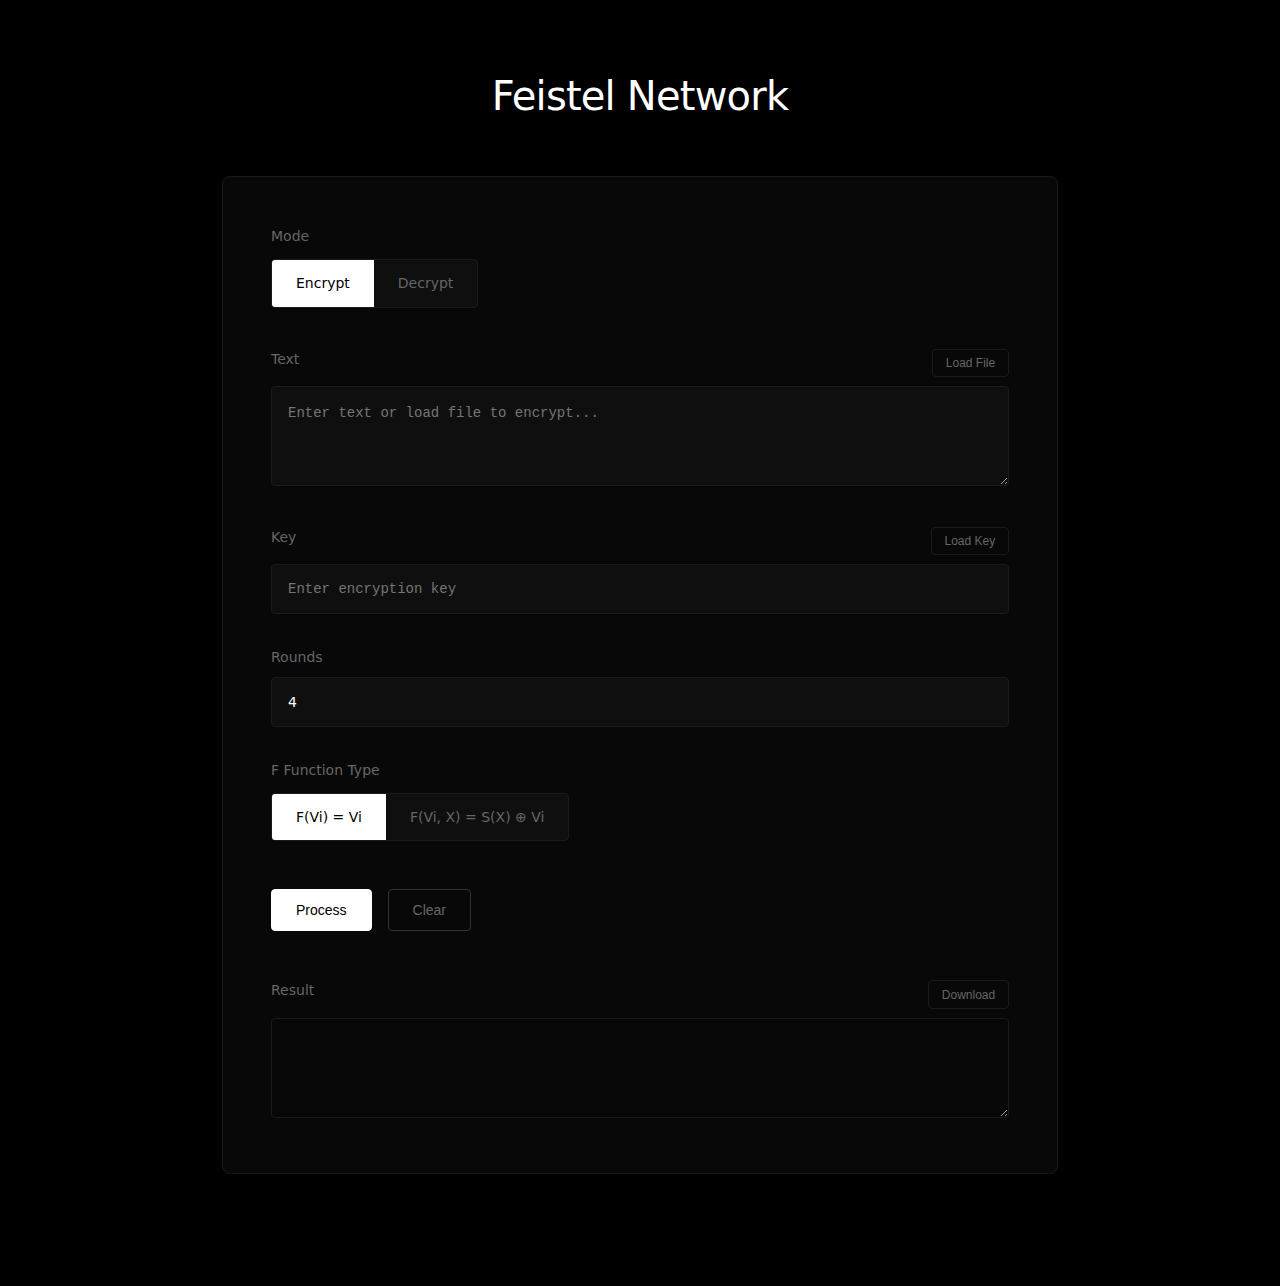
<file: index.html>
<!DOCTYPE html>
<html lang="en">
  <head>
    <meta charset="UTF-8" />
    <meta name="viewport" content="width=device-width, initial-scale=1.0" />
    <title>Feistel Network - Encryption/Decryption</title>
    <link rel="stylesheet" href="style.css" />
    <link rel="icon" href="icon.png">
  </head>
  <body>
    <div id="notifications" class="notifications-container"></div>
    <div class="container">
      <header>
        <h1 class="title">Feistel Network</h1>
      </header>

      <main>
        <section class="cipher-section">
          <div class="mode-selector">
            <label class="mode-label">Mode</label>
            <div class="mode-toggle">
              <input
                type="radio"
                id="encryptMode"
                name="mode"
                value="encrypt"
                checked
              />
              <label for="encryptMode" class="mode-option">Encrypt</label>
              <input
                type="radio"
                id="decryptMode"
                name="mode"
                value="decrypt"
              />
              <label for="decryptMode" class="mode-option">Decrypt</label>
            </div>
          </div>

          <div class="input-group">
            <div class="input-header">
              <label for="plaintext">Text</label>
              <button id="loadFileBtn" class="file-btn">Load File</button>
              <input
                type="file"
                id="fileInput"
                accept=".txt,.zvh"
                style="display: none"
              />
            </div>
            <textarea
              id="plaintext"
              placeholder="Enter your text here"
            ></textarea>
          </div>

          <div class="input-group">
            <div class="input-header">
              <label for="key">Key</label>
              <button id="loadKeyBtn" class="file-btn">Load Key</button>
              <input
                type="file"
                id="keyInput"
                accept=".txt"
                style="display: none"
              />
            </div>
            <input type="text" id="key" placeholder="Enter encryption key" />
          </div>

          <div class="input-group">
            <label for="rounds">Rounds</label>
            <input type="number" id="rounds" min="1" max="16" value="4" />
          </div>

          <div class="input-group">
            <label class="mode-label">F Function Type</label>
            <div class="mode-toggle">
              <input
                type="radio"
                id="functionSimple"
                name="function"
                value="simple"
                checked
              />
              <label for="functionSimple" class="mode-option">F(Vi) = Vi</label>
              <input
                type="radio"
                id="functionComplex"
                name="function"
                value="complex"
              />
              <label for="functionComplex" class="mode-option"
                >F(Vi, X) = S(X) ⊕ Vi</label
              >
            </div>
          </div>

          <div class="controls">
            <button id="processBtn" class="btn primary">Process</button>
            <button id="clearBtn" class="btn clear">Clear</button>
          </div>

          <div class="output-section">
            <div class="input-group">
              <div class="input-header">
                <label for="result">Result</label>
                <button id="downloadBtn" class="file-btn">Download</button>
              </div>
              <textarea id="result" readonly></textarea>
            </div>
          </div>
        </section>
      </main>
    </div>

    <script src="script.js"></script>
  </body>
</html>
</file>
<file: style.css>
* {
  margin: 0;
  padding: 0;
  box-sizing: border-box;
}

:root {
  --bg-primary: #000000;
  --bg-card: #080808;
  --bg-input: #0f0f0f;
  --text-primary: #ffffff;
  --text-secondary: #666666;
  --text-muted: #333333;
  --accent: #ffffff;
  --accent-soft: #f5f5f5;
  --border: #1a1a1a;
  --shadow: rgba(255, 255, 255, 0.05);
}

body {
  font-family: "Inter", -apple-system, BlinkMacSystemFont, "Segoe UI", system-ui,
    sans-serif;
  background: var(--bg-primary);
  color: var(--text-primary);
  min-height: 100vh;
  line-height: 1.6;
  font-weight: 400;
  -webkit-font-smoothing: antialiased;
  -moz-osx-font-smoothing: grayscale;
}

.container {
  max-width: 900px;
  margin: 0 auto;
  padding: 4rem 2rem;
}

header {
  text-align: center;
  margin-bottom: 3rem;
}

.title {
  font-size: 2.5rem;
  font-weight: 300;
  letter-spacing: -0.02em;
  color: var(--text-primary);
  margin: 0;
}

.cipher-section {
  background: var(--bg-card);
  border: 1px solid var(--border);
  border-radius: 8px;
  padding: 3rem;
  margin-bottom: 3rem;
}

.mode-selector {
  margin-bottom: 2.5rem;
}

.mode-label {
  display: block;
  margin-bottom: 0.75rem;
  font-size: 0.875rem;
  font-weight: 500;
  color: var(--text-secondary);
}

.mode-toggle {
  display: flex;
  background: var(--bg-input);
  border: 1px solid var(--border);
  border-radius: 4px;
  overflow: hidden;
  width: fit-content;
}

.mode-toggle input[type="radio"] {
  display: none;
}

.mode-option {
  padding: 0.75rem 1.5rem;
  font-size: 0.875rem;
  font-weight: 500;
  color: var(--text-secondary);
  cursor: pointer;
  transition: all 0.2s ease;
  border: none;
  background: transparent;
  margin: 0;
}

.mode-toggle input[type="radio"]:checked + .mode-option {
  background: var(--accent);
  color: var(--bg-primary);
}

.mode-option:hover:not(
    .mode-toggle input[type="radio"]:checked + .mode-option
  ) {
  background: var(--bg-card);
  color: var(--text-primary);
}

.input-group {
  margin-bottom: 2rem;
}

.input-group:last-child {
  margin-bottom: 0;
}

.input-header {
  display: flex;
  justify-content: space-between;
  align-items: center;
  margin-bottom: 0.5rem;
}

.file-btn {
  padding: 0.4rem 0.8rem;
  background: transparent;
  border: 1px solid var(--border);
  border-radius: 4px;
  color: var(--text-secondary);
  font-size: 0.75rem;
  font-weight: 500;
  cursor: pointer;
  transition: all 0.2s ease;
}

.file-btn:hover {
  border-color: var(--accent);
  color: var(--text-primary);
  background: var(--bg-input);
}

.notifications-container {
  position: fixed;
  top: 2rem;
  right: 2rem;
  z-index: 1000;
  display: flex;
  flex-direction: column;
  gap: 0.5rem;
}

.notification {
  background: var(--bg-card);
  border: 1px solid var(--border);
  border-radius: 4px;
  padding: 1rem 1.5rem;
  color: var(--text-primary);
  font-size: 0.875rem;
  max-width: 300px;
  box-shadow: 0 4px 12px rgba(0, 0, 0, 0.3);
  transform: translateX(100%);
  opacity: 0;
  transition: all 0.3s ease;
}

.notification.show {
  transform: translateX(0);
  opacity: 1;
}

.notification.error {
  border-color: #ff4757;
  color: #ff4757;
}

.notification.success {
  border-color: var(--accent);
  color: var(--accent);
}

.notification.warning {
  border-color: #ffa502;
  color: #ffa502;
}

label {
  display: block;
  margin-bottom: 0.5rem;
  font-size: 0.875rem;
  font-weight: 500;
  color: var(--text-secondary);
  text-transform: none;
  letter-spacing: normal;
}

input,
textarea {
  width: 100%;
  padding: 1rem;
  background: var(--bg-input);
  border: 1px solid var(--border);
  border-radius: 4px;
  color: var(--text-primary);
  font-size: 0.875rem;
  font-family: "SF Mono", Monaco, "Cascadia Code", "Roboto Mono", Consolas,
    "Courier New", monospace;
  transition: border-color 0.2s ease, box-shadow 0.2s ease;
  resize: vertical;
}

input:focus,
textarea:focus {
  outline: none;
  border-color: var(--accent);
  box-shadow: 0 0 0 3px rgba(255, 255, 255, 0.1);
}

textarea {
  min-height: 100px;
  line-height: 1.5;
}

textarea:read-only {
  background: var(--bg-card);
  color: var(--text-secondary);
  cursor: default;
}

textarea:read-only:focus {
  border-color: var(--border);
  box-shadow: none;
}

input[type="number"] {
  font-family: inherit;
}

.controls {
  display: flex;
  gap: 1rem;
  margin: 3rem 0;
  justify-content: flex-start;
}

.btn {
  padding: 0.75rem 1.5rem;
  border: 1px solid var(--border);
  border-radius: 4px;
  font-size: 0.875rem;
  font-weight: 500;
  cursor: pointer;
  transition: all 0.2s ease;
  background: transparent;
  color: var(--text-primary);
  text-transform: none;
  letter-spacing: normal;
}

.btn:hover {
  border-color: var(--accent);
  background: var(--bg-input);
}

.btn:active {
  transform: translateY(1px);
}

.btn.primary {
  background: var(--accent);
  color: var(--bg-primary);
  border-color: var(--accent);
}

.btn.primary:hover {
  background: var(--accent-soft);
  border-color: var(--accent-soft);
}

.btn.clear {
  color: var(--text-secondary);
  border-color: var(--text-muted);
}

.btn.clear:hover {
  color: var(--text-primary);
  border-color: var(--border);
}

.output-section {
  margin-top: 2rem;
}

.avalanche-section {
  margin-top: 1rem;
  text-align: center;
}

.processing {
  opacity: 0.6;
  cursor: not-allowed;
}

@media (max-width: 768px) {
  .container {
    padding: 2rem 1rem;
  }

  .title {
    font-size: 2rem;
  }

  .cipher-section {
    padding: 2rem;
  }

  .controls {
    flex-direction: column;
  }

  .btn {
    width: 100%;
  }

  .notifications-container {
    top: 1rem;
    right: 1rem;
    left: 1rem;
  }

  .notification {
    max-width: none;
  }

  .input-header {
    flex-direction: column;
    align-items: flex-start;
    gap: 0.5rem;
  }
}

*,
*::before,
*::after {
  animation: none !important;
  transition: border-color 0.2s ease, box-shadow 0.2s ease,
    background-color 0.2s ease, opacity 0.2s ease !important;
}

::-webkit-scrollbar {
  width: 1px;
}

::-webkit-scrollbar-track {
  background: var(--bg-primary);
}

::-webkit-scrollbar-thumb {
  background: var(--border);
}

.subtitle {
  font-size: 1rem;
  color: var(--text-secondary);
  margin-top: 0.5rem;
  font-weight: 400;
}

.back-button-container {
  margin-bottom: 2rem;
}

.research-controls {
  display: grid;
  grid-template-columns: repeat(auto-fit, minmax(200px, 1fr));
  gap: 1.5rem;
  margin-bottom: 2rem;
}

.results-section {
  margin-top: 3rem;
}

.results-grid {
  display: grid;
  grid-template-columns: 1fr 1fr;
  gap: 2rem;
  margin-bottom: 2rem;
}

.results-panel {
  background: var(--bg-input);
  border: 1px solid var(--border);
  border-radius: 4px;
  padding: 1.5rem;
}

.results-panel h3 {
  font-size: 1rem;
  font-weight: 500;
  color: var(--text-primary);
  margin-bottom: 1rem;
}

.round-results {
  max-height: 300px;
  overflow-y: auto;
  font-family: "SF Mono", Monaco, "Cascadia Code", "Roboto Mono", Consolas,
    "Courier New", monospace;
  font-size: 0.875rem;
}

.round-item {
  display: flex;
  justify-content: space-between;
  padding: 0.5rem 0;
  border-bottom: 1px solid var(--border);
  color: var(--text-secondary);
}

.round-item:last-child {
  border-bottom: none;
}

.round-number {
  font-weight: 500;
  color: var(--text-primary);
}

.changed-bits {
  color: #6c5ce7;
  font-weight: 500;
}

.chart-container {
  position: relative;
  height: 300px;
  width: 100%;
}

.summary-panel {
  background: var(--bg-input);
  border: 1px solid var(--border);
  border-radius: 4px;
  padding: 1.5rem;
}

.summary-panel h3 {
  font-size: 1rem;
  font-weight: 500;
  color: var(--text-primary);
  margin-bottom: 1rem;
}

.summary-stats {
  display: grid;
  grid-template-columns: repeat(auto-fit, minmax(150px, 1fr));
  gap: 1rem;
}

.summary-stats .stat-item {
  background: var(--bg-card);
  padding: 1rem;
  border: 1px solid var(--border);
  border-radius: 4px;
  text-align: center;
}

.summary-stats .stat-label {
  display: block;
  font-size: 0.75rem;
  color: var(--text-secondary);
  margin-bottom: 0.5rem;
  font-weight: 500;
}

.summary-stats .stat-value {
  font-size: 1.25rem;
  font-weight: 500;
  color: var(--text-primary);
  font-family: "SF Mono", Monaco, "Cascadia Code", "Roboto Mono", Consolas,
    "Courier New", monospace;
}

@media (max-width: 768px) {
  .research-controls {
    grid-template-columns: 1fr;
  }

  .results-grid {
    grid-template-columns: 1fr;
  }

  .summary-stats {
    grid-template-columns: repeat(2, 1fr);
  }
}
</file>
